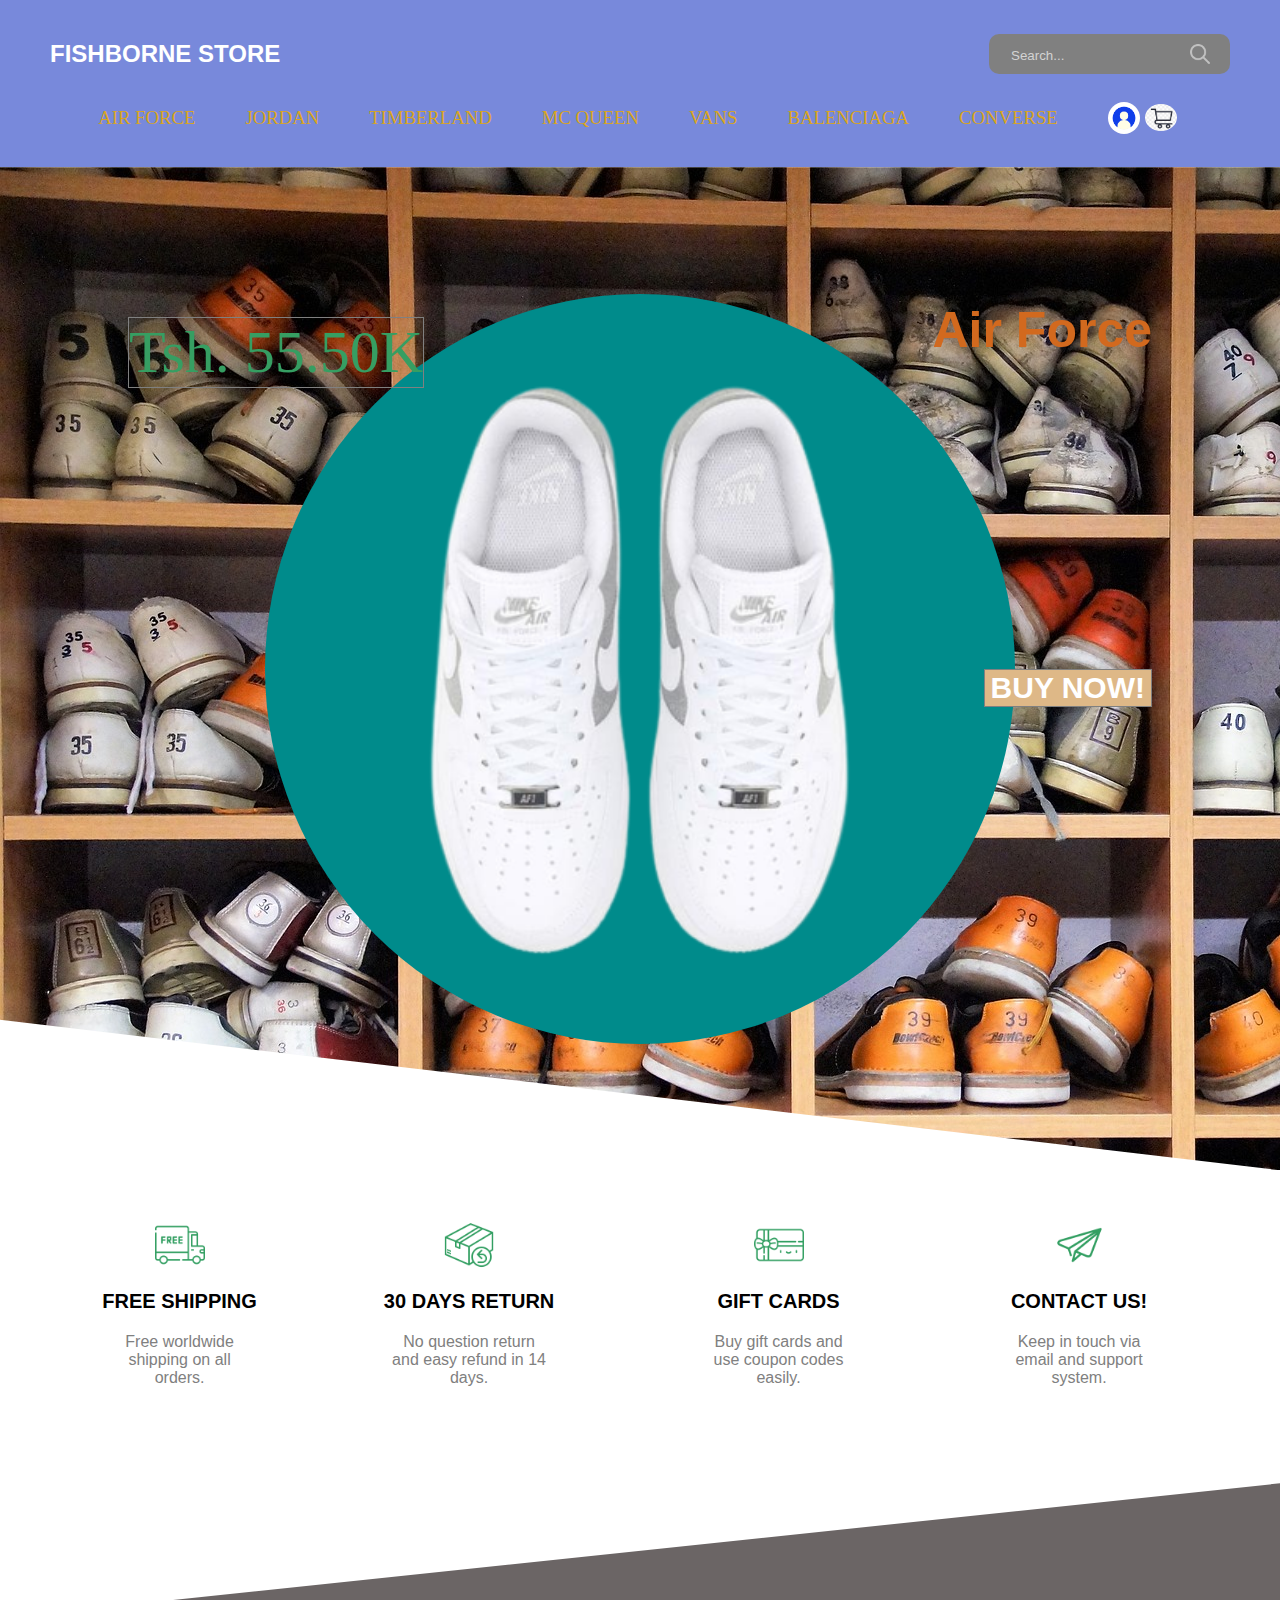
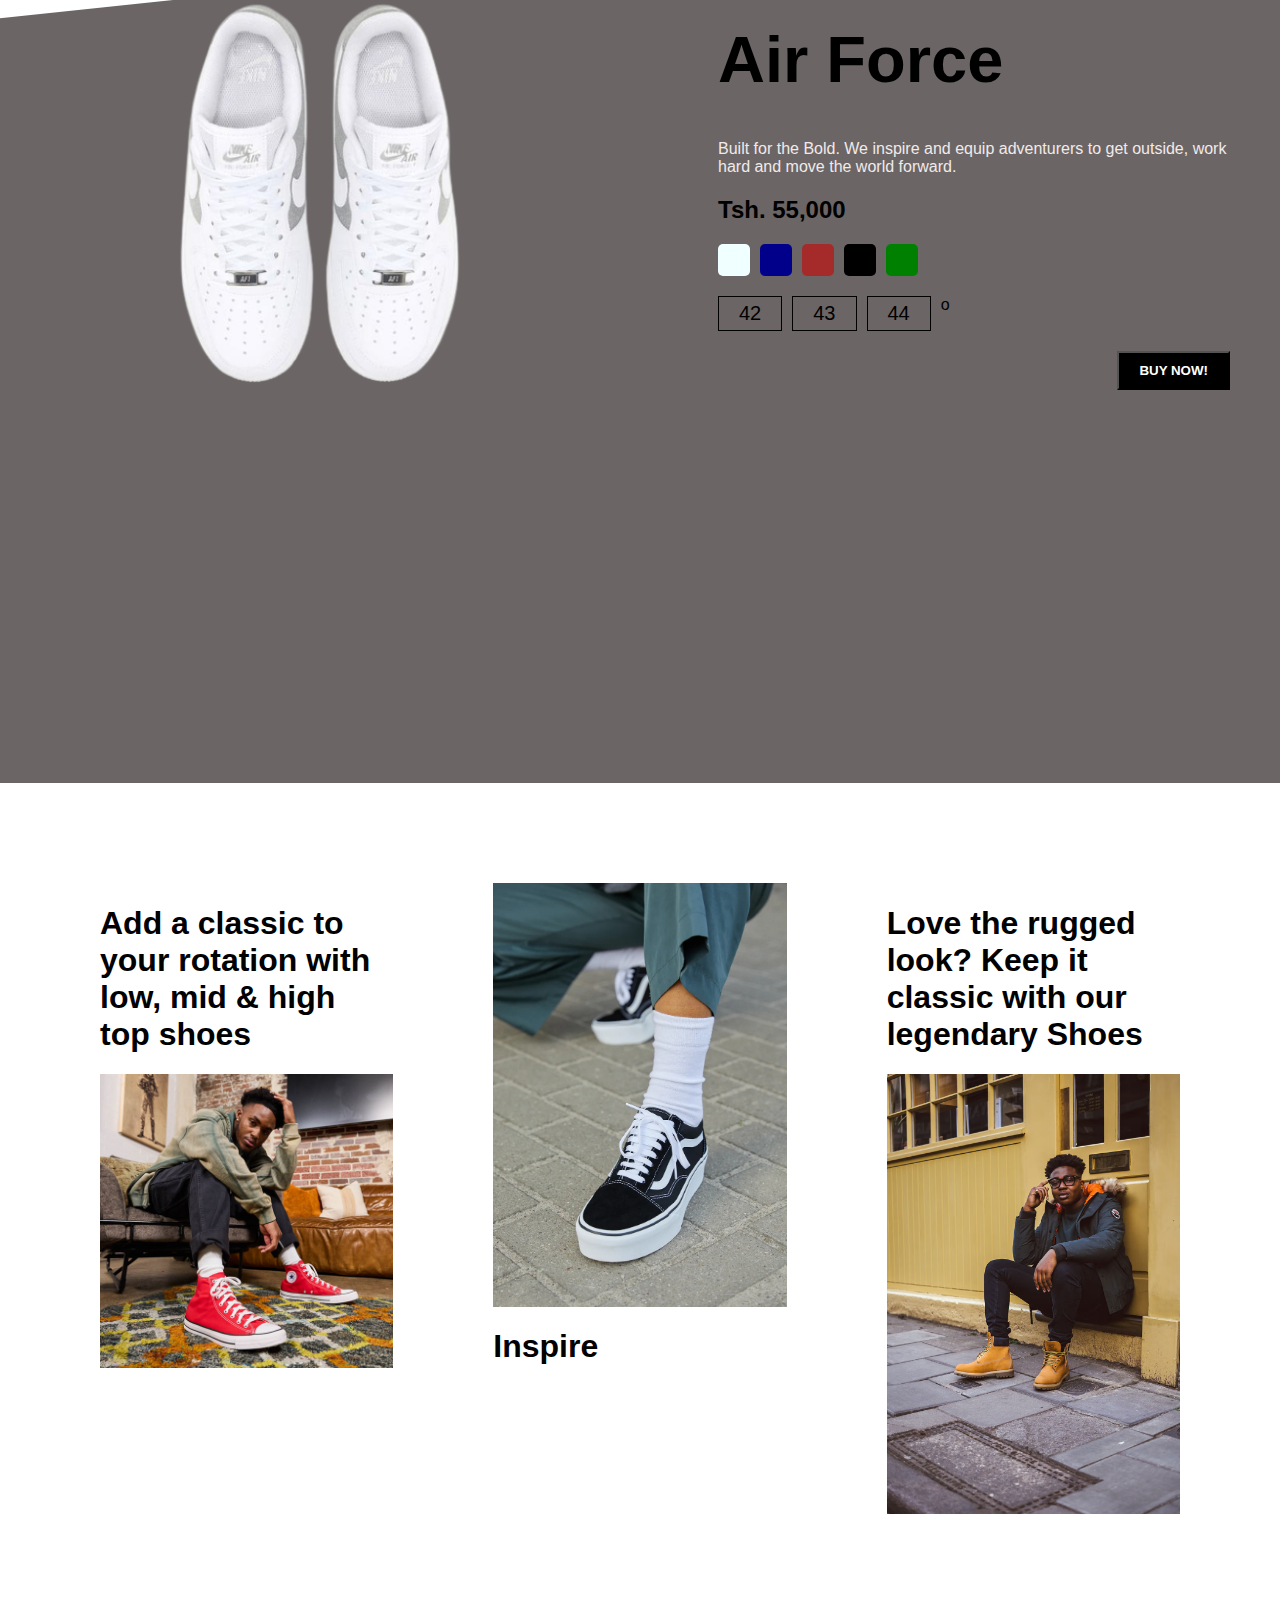
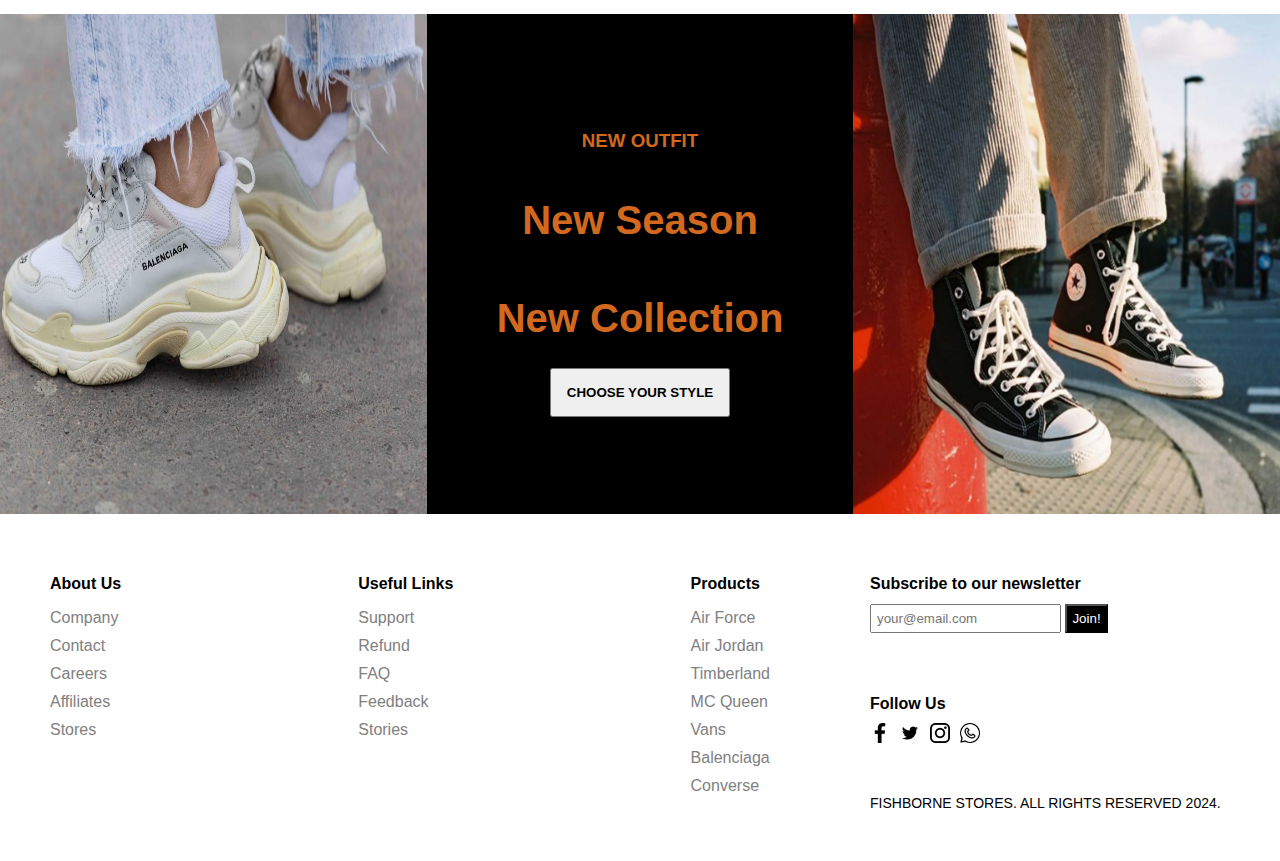
<file: ECOOMERCE/index.html>
<html lang="en">

<head>
    <meta charset="UTF-8">
    <meta http-equiv="X-UA-Compatible" content="IE=edge">
    <meta name="viewport" content="width=device-width, initial-scale=1.0">
    <link rel="preconnect" href="https://fonts.googleapis.com">
<link rel="preconnect" href="https://fonts.gstatic.com" crossorigin>
<link href="https://fonts.googleapis.com/css2?family=League+Spartan:wght@500&family=Nunito&family=Palanquin+Dark:wght@500&family=Roboto+Slab:wght@700&display=swap" rel="stylesheet">
    <link rel="stylesheet" href="style.css">
    <title>FISHE STORE &trade;</title>
</head>

<body>
    <nav id="nav">
        <div class="navTop">
            <div class="navItem">
                <h2>FISHBORNE STORE</h2>
                <!-- <img src="./img/sneakers.png" alt=""> -->
            </div>
            <div class="navItem">
                <div class="search">
                    <input type="text" placeholder="Search..." class="searchInput">
                    <img src="./img/search.png" width="20" height="20" alt="" class="searchIcon">
                </div>
            </div>
                      </div>
        </div>
        <div class="navBottom">
            <h3 class="menuItem">AIR FORCE</h3>
            <h3 class="menuItem">JORDAN</h3>
            <h3 class="menuItem">TIMBERLAND</h3>
            <h3 class="menuItem">MC QUEEN</h3>
            <h3 class="menuItem">VANS</h3>
            <h3 class="menuItem">BALENCIAGA</h3>
            <h3 class="menuItem">CONVERSE</h3>
           <a href="reg/login.html" target="_blank"><img src="./reg/login.png" id="loginImg"></a>
          <a href="" target="_blank"><img src="./reg/cart.png" id="cartImg"></a>      
        </div>
    </nav>
    <div class="slider">
        <div class="sliderWrapper">
            <div class="sliderItem">
                <img src="./img/air.png" alt="" class="sliderImg" id="firsts">
                <div class="sliderBg"></div>
                <h1 class="sliderTitle">Air Force</h1>
                <h2 class="sliderPrice">Tsh. 55.50K</h2>
                <a href="#product">
                    <button class="buyButton">BUY NOW!</button>
                </a>
            </div>
            <div class="sliderItem">
                <img src="./img/jordan.png" alt="" class="sliderImg" id="jordan">
                <div class="sliderBg"></div>
                <h1 class="sliderTitle">Air Jordan</h1>
                <h2 class="sliderPrice">Tsh. 75.00K</h2>
                <a href="#product">
                    <button class="buyButton">BUY NOW!</button>
                </a>
            </div>
            <div class="sliderItem">
                <img src="./img/tmberland.png" alt="" class="sliderImg" id="thirds">
                <div class="sliderBg"></div>
                <h1 class="sliderTitle">Timberland</h1>
                <h2 class="sliderPrice">Tsh. 105.50K</h2>
                <a href="#product">
                    <button class="buyButton">BUY NOW!</button>
                </a>
            </div>
            <div class="sliderItem">
                <img src="./img/mcqueen.png" alt="" class="sliderImg" id="crater">
                <div class="sliderBg"></div>
                <h1 class="sliderTitle.">Alexandar<br> Mc Queen</h1>
                <h2 class="sliderPrice">Tsh. 85.50K</h2>
                <a href="#product">
                    <button class="buyButton">BUY NOW!</button>
                </a>
            </div>
            <div class="sliderItem">
                <img src="./img/oldvans.jpg" alt="" class="sliderImg" id="vans">
                <div class="sliderBg"></div>
                <h1 class="sliderTitle">Vans</h1>
                <h2 class="sliderPrice">Tsh. 45.00K</h2>
                <a href="#product">
                    <button class="buyButton">BUY NOW!</button>
                </a>
            </div>
            <div class="sliderItem">
                <img src="./img/blnnc.jpg" alt="" class="sliderImg" id="balenciaga">
                <div class="sliderBg"></div>
                <h1 class="sliderTitle">Balenciaga</h1>
                <h2 class="sliderPrice">Tsh. 75.00K</h2>
                <a href="#product">
                    <button class="buyButton">BUY NOW!</button>
                </a>
            </div>
            <div class="sliderItem">
                <img src="./img/converse.jpg" alt="" class="sliderImg" id="converse">
                <div class="sliderBg"></div>
                <h1 class="sliderTitle">Converse</h1>
                <h2 class="sliderPrice">Tsh. 45.00K</h2>
                <a href="#product">
                    <button class="buyButton">BUY NOW!</button>
                </a>
            </div>
            
        </div>
       
    </div>
   
    <div class="features">
        <div class="feature">
            <img src="./img/shipping.png" alt="" class="featureIcon">
            <span class="featureTitle">FREE SHIPPING</span>
            <span class="featureDesc">Free worldwide shipping on all orders.</span>
        </div>
        <div class="feature">
            <img class="featureIcon" src="./img/return.png" alt="">
            <span class="featureTitle">30 DAYS RETURN</span>
            <span class="featureDesc">No question return and easy refund in 14 days.</span>
        </div>
        <div class="feature">
            <img class="featureIcon" src="./img/gift.png" alt="">
            <span class="featureTitle">GIFT CARDS</span>
            <span class="featureDesc">Buy gift cards and use coupon codes easily.</span>
        </div>
        <div class="feature">
            <img class="featureIcon" src="./img/contact.png" alt="">
            <span class="featureTitle">CONTACT US!</span>
            <span class="featureDesc">Keep in touch via email and support system.</span>
        </div>
    </div>

    <div class="product" id="product">
        <img src="./img/air.png" alt="" class="productImg">
        <div class="productDetails">
            <h1 class="productTitle">Air Force</h1>            
            <p class="productDesc">Built for the Bold. We inspire and equip adventurers to get outside, work hard and move the world forward.</p>
            <h2 class="productPrice">Tsh. 55,000</h2>           
            <div class="colors">
                <div class="color"></div>
                <div class="color"></div>
                <div class="color"></div>
                <div class="color"></div>
                <div class="color"></div>
            </div>
            <div class="sizes">
                <div class="size">42</div>
                <div class="size">43</div>
                <div class="size">44</div>o
            </div>
            <button class="productButton">BUY NOW!</button>
        </div>
        <div class="payment">
            <h1 class="payTitle">Personal Information</h1>
            <label>Full Name</label>
            <input type="text" placeholder="Jane Ally" class="payInput">
            <label>Phone Number</label>
            <input type="text" placeholder="+255 765 123 456" class="payInput">
            <label>Address</label>
            <input type="text" placeholder="MUST, Mbeya" class="payInput">
            <h1 class="payTitle">Payment Information</h1>
            <div class="cardIcons">
                <img src="./img/mpesa.png" width="40" alt="" class="cardIcon">
                <img src="./img/airtel.jpg" alt="" width="40" class="cardIcon">
                <img src="./img/tigopesa.png" width="40" alt="" class="cardIcon">
                <img src="./img/visa.png" width="40" alt="" class="cardIcon">
                <img src="./img/master.png" width="40" alt="" class="cardIcon">
            </div>
            <input type="password" class="payInput" placeholder="Card Number">
            <div class="cardInfo">
                <input type="text" placeholder="mm" class="payInput sm">
                <input type="text" placeholder="yyyy" class="payInput sm">
                <input type="text" placeholder="cvv" class="payInput sm">
            </div>
            <button class="payButton">Checkout!</button>
            <span class="close">X</span>
        </div>
    </div>
    <div class="gallery">
        <div class="galleryItem">
            <h1 class="galleryTitle">Add a classic to your rotation with low, mid & high top shoes</h1>
            <img src="./img/boyhood.jpg"
                alt="" class="galleryImg">
        </div>
        <div class="galleryItem">
            <img src="./img/oldies.jpg" alt="" class="galleryImg">
            <h1 class="galleryTitle">Inspire</h1>
        </div>
        <div class="galleryItem">
            <h1 class="galleryTitle">Love the rugged look? Keep it classic with our legendary Shoes</h1>
            <img src="./img/imgtm.jpg"
                alt="" class="galleryImg">
        </div>
    </div>
    <div class="newSeason">
        <div class="nsItem">
            <img src="./img/dady.jpg"
                alt="" class="nsImg">
        </div>
        <div class="nsItem">
            <h3 class="nsTitleSm">NEW OUTFIT</h3>
            <h1 class="nsTitle">New Season</h1>
            <h1 class="nsTitle">New Collection</h1>
            <a href="#nav">
                <button class="nsButton">CHOOSE YOUR STYLE</button>
            </a>
        </div>
        <div class="nsItem">
            <img src="./img/convese.jpg"
                alt="" class="nsImg">
        </div>
    </div>
    <footer>
        <div class="footerLeft">
            <div class="footerMenu">
                <h1 class="fMenuTitle">About Us</h1>
                <ul class="fList">
                    <li class="fListItem">Company</li>
                    <li class="fListItem">Contact</li>
                    <li class="fListItem">Careers</li>
                    <li class="fListItem">Affiliates</li>
                    <li class="fListItem">Stores</li>
                </ul>
            </div>
            <div class="footerMenu">
                <h1 class="fMenuTitle">Useful Links</h1>
                <ul class="fList">
                    <li class="fListItem">Support</li>
                    <li class="fListItem">Refund</li>
                    <li class="fListItem">FAQ</li>
                    <li class="fListItem">Feedback</li>
                    <li class="fListItem">Stories</li>
                </ul>
            </div>
            <div class="footerMenu">
                <h1 class="fMenuTitle">Products</h1>
                <ul class="fList">
                    <li class="fListItem">Air Force</li>
                    <li class="fListItem">Air Jordan</li>
                    <li class="fListItem">Timberland</li>
                    <li class="fListItem">MC Queen</li>
                    <li class="fListItem">Vans</li>
                    <li class="fListItem">Balenciaga</li>
                    <li class="fListItem">Converse</li>
                </ul>
            </div>
        </div>
        <div class="footerRight">
            <div class="footerRightMenu">
                <h1 class="fMenuTitle">Subscribe to our newsletter</h1>
                <div class="fMail">
                    <input type="text" placeholder="your@email.com" class="fInput">
                    <button class="fButton">Join!</button>
                </div>
            </div>
            <div class="footerRightMenu">
                <h1 class="fMenuTitle">Follow Us</h1>
                <div class="fIcons">
                    <img src="./img/facebook.png" alt="" class="fIcon">
                    <img src="./img/twitter.png" alt="" class="fIcon">
                    <img src="./img/instagram.png" alt="" class="fIcon">
                    <img src="./img/whatsapp.png" alt="" class="fIcon">
                </div>
            </div>
            <div class="footerRightMenu">
                <span class="copyright">FISHBORNE STORES. ALL RIGHTS RESERVED 2024.</span>
            </div>            
                        </div>
    </footer>
    <script src="./app.js"></script>
</body>

</html>
</file>
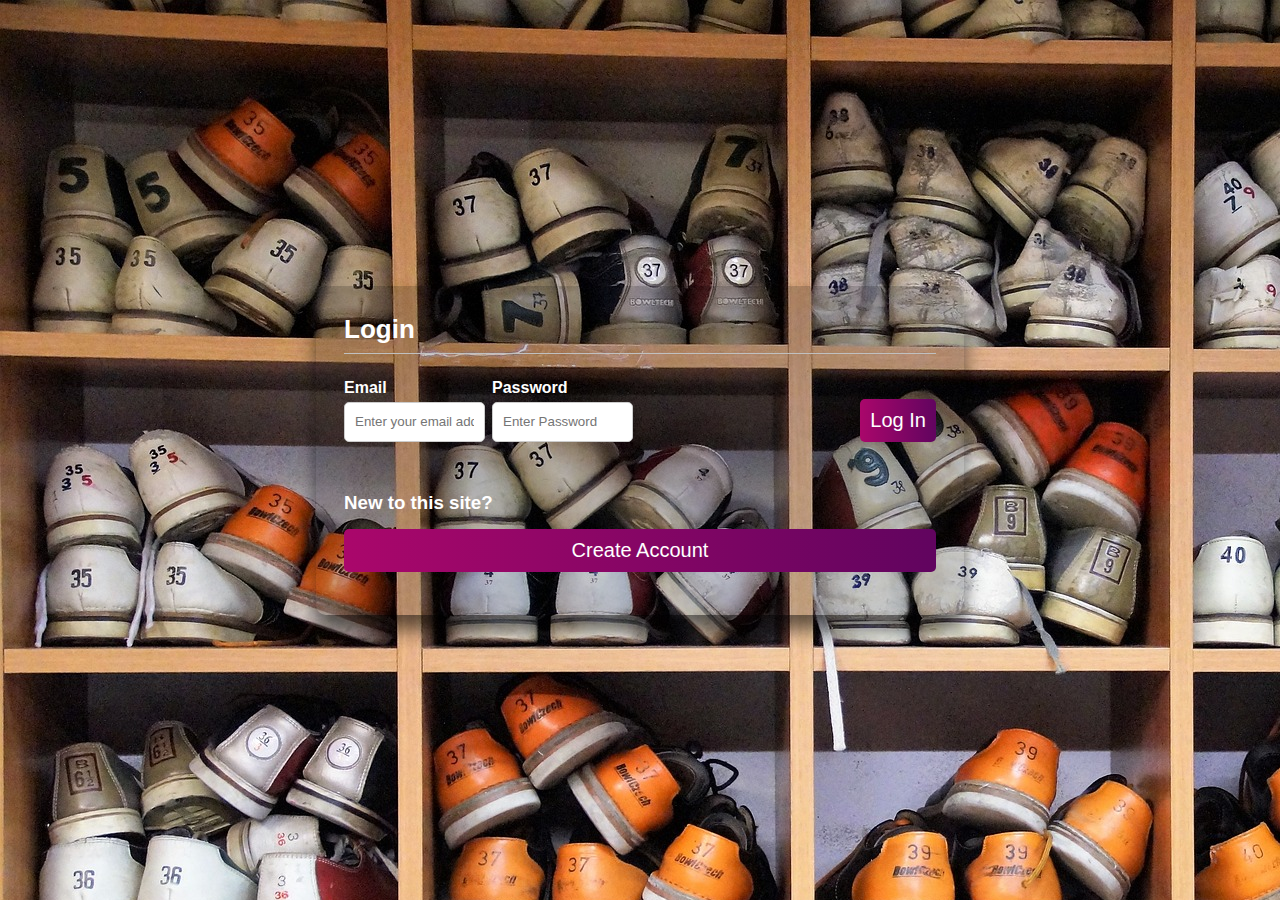
<file: ECOOMERCE/reg/login.html>
<!DOCTYPE html>
<html lang="en">
<head>
    <meta charset="UTF-8">
    <meta http-equiv="X-UA-Compatible" content="IE=edge">
    <meta name="viewport" content="width=device-width, initial-scale=1.0">
    <title>LogIn</title>
    <link rel="stylesheet" href="registration.css">
</head>
<body>
    <div class="container">
        <form action=""method="post">
            <h2>Login</h2>
            <div class="content">
                <div class="input-box">
                  <div class="input-box">
                    <label for="email">Email</label>
                    <input type="text" placeholder="Enter your email address" name="email"required>
                </div><br>
                <div class="input-box">
                    <label for="password">Password</label>
                    <input type="password" placeholder="Enter Password" name="password"required>
                </div><br>
              </div>
              <div class="button-container">
            <button class="reg">
                    <a href="index.html" onclick="ToggleEvent">Log In </a>
            </button>
                </div>
            </div>
            <h3>New to this site?</h3>
            <div class="button-container">    
                <button class="reg">
                        <a href="reg.html" onclick="ToggleEvent">Create Account</a>
                </button>
                    </div>
                
        </form>
    </div>
    
</body>
</html>
</file>
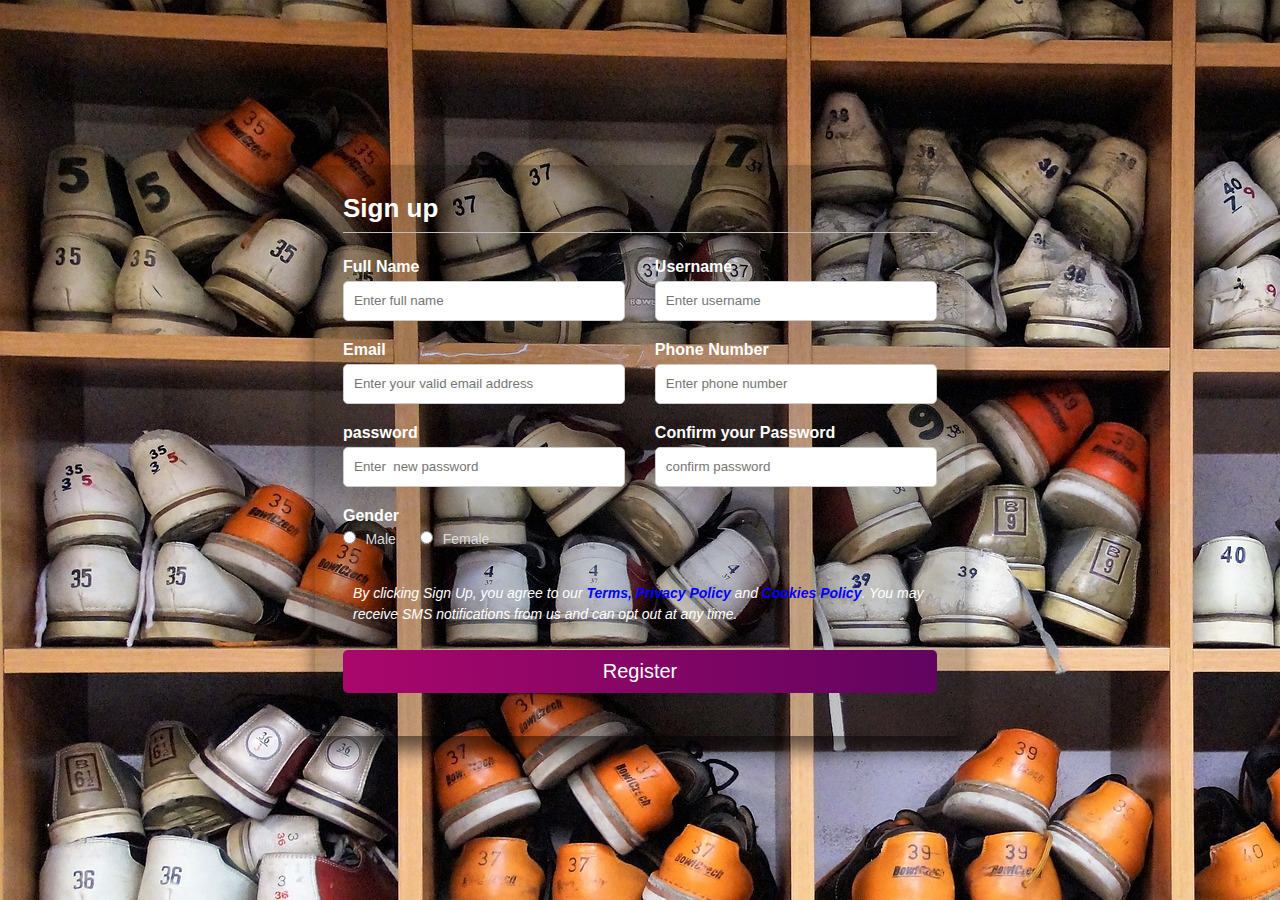
<file: ECOOMERCE/reg/reg.html>
<!DOCTYPE html>
<html lang="en">
<head>
    <meta charset="UTF-8">
    <meta http-equiv="X-UA-Compatible" content="IE=edge">
    <meta name="viewport" content="width=device-width, initial-scale=1.0">
    <title>Registration</title>
    <link rel="stylesheet" href="registration.css">
</head>
<body>
    <div class="container">
        <form action=""method="post">
            <h2>Sign up</h2>
            <div class="content">
                <div class="input-box">
                    <label for="name">Full Name</label>
                    <input type="text" placeholder="Enter full name" name="name"required>
                </div>
                <div class="input-box">
                    <label for="username">Username</label>
                    <input type="text" placeholder="Enter username" name="uname"required>
                </div>
                <div class="input-box">
                    <label for="email">Email</label>
                    <input type="text" placeholder="Enter your valid email address" name="email"required>
                </div>
                <div class="input-box">
                    <label for="phone">Phone Number</label>
                    <input type="text" placeholder="Enter phone number" name="phone"required>
                </div>
                <div class="input-box">
                    <label for="password">password</label>
                    <input type="text" placeholder="Enter  new password" name="password"required>
                </div>
                <div class="input-box">
                    <label for="confirm password">Confirm your Password</label>
                    <input type="text" placeholder="confirm password" name="confirm password"required>
                </div>
                <span class="gender-title">Gender</span>
                <div class="gender-category">
                    <input type="radio" name="gender" id="male">
                    <label for="male">Male</label>
                    <input type="radio" name="gender" id="female">
                    <label for="male">Female</label>
                </div>
            </div>
            <div class="alert">
                <p>
                    By clicking Sign Up, you agree to our <a href="#">Terms,</a> <a href="#"> Privacy Policy</a> and <a href="#">Cookies Policy</a>. You may receive SMS notifications from us and can opt out at any time.
                </p>
            </div>
            <div class="button-container">
            <button class="reg">
                    <a href="index.html" onclick="ToggleEvent">Register</a>
            </button>
                </div>
            </div>
        </form>
    </div>
    
</body>
</html>
</file>
<file: ECOOMERCE/style.css>
html {
  scroll-behavior: smooth;
  font-family: 'League Spartan', sans-serif;
font-family: 'Nunito', sans-serif;
font-family: 'Palanquin Dark', sans-serif;
font-family: 'Roboto Slab', serif;
  
}

body {
  font-family: "Lato", sans-serif;
  padding: 0;
  margin: 0;
}

nav {
  /* background-color: #111; */
  background-color: #7889db;
  color: white;
  padding: 20px 50px;
}

.navTop {
  display: flex;
  align-items: center;
  justify-content: space-between;
}

.search {
  display: flex;
  align-items:end;
  background-color: gray;
  padding: 10px 20px;
  border-radius: 10px;
}

.searchInput {
  border: none;
  background-color: transparent;
}

.searchInput::placeholder {
  color: lightgray;
}

.limitedOffer {
  font-size: 20px;
  border-bottom: 2px solid rgb(194, 40, 156);
  cursor: pointer;
}

.navBottom {
  display: flex;
  align-items: center;
  justify-content: center;
}

.menuItem {
  margin-right: 50px;
  cursor: pointer;
  color: goldenrod;
  font-weight: 400;
  font-family: 'fantasy';
}

.headbutton {
  border-radius: 15%;
  background-color: #7889db;
  width: fit-content;
  height: fit-content;
  border: none;
}

.slider {
  background: url(img/shoesrack.jpg);
  /* background: url("https://images.unsplash.com/photo-1604147495798-57beb5d6af73?ixlib=rb-1.2.1&ixid=MnwxMjA3fDB8MHxwaG90by1wYWdlfHx8fGVufDB8fHx8&auto=format&fit=crop&w=2370&q=80"); */
  clip-path: polygon(0 0, 100% 0, 100% 100%, 0 85%);
  overflow: hidden;
}

.sliderWrapper {
  display: flex;
  width: 700vw;
  transition: all 1.5s ease-in-out;
}


.sliderItem {
  width: 100vw;
  display: flex;
  align-items: center;
  justify-content: center;
  position: relative;
}

.sliderBg {
  width: 750px;
  height: 750px;
  border-radius: 50%;
  position:absolute;
}

.sliderImg {
  z-index: 1;
  border-radius: 50%;
}
#firsts{
  width: 60rem;
}
#jordan{
  width:50rem;
  transform: rotate(20deg);
}
#thirds{
  width: 50rem;
  transform: rotate(20deg);
  /* filter: invert(100%); */
}
#crater{
  width: 50rem;
}
#vans{
  width: 50rem;
}
#balenciaga{
  width: 70rem;
}
#converse{
  width: 70rem;
}
.sliderTitle {
  position: absolute;
  top: 10%;
  right: 10%;
  font-size: 50px;
  font-weight: 900;
  text-align: center;
  color:chocolate;
  z-index: 1;
}



.sliderPrice {
  position: absolute;
  top: 10%;
  left: 10%;
  font-size: 60px;
  font-weight: 300;
  font-family:cursive;
  text-align: center;
  color: white;
  border: 1px solid gray;
  z-index: 1;
}

.buyButton {
  position: absolute;
  top: 50%;
  right: 10%;
  font-size: 30px;
  font-weight: 900;
  color: white;
  border: 1px solid gray;
  background-color: burlywood;
  z-index: 1;
  cursor: pointer;
}

.buyButton:hover {
  background-color: white;
  color: black;
}

.sliderItem:nth-child(1) .sliderBg {
  background-color:darkcyan;
}
.sliderItem:nth-child(2) .sliderBg {
  background-color: rebeccapurple;
}


.sliderItem:nth-child(1) .sliderPrice {
  color: #369e62;
}
.sliderItem:nth-child(2) .sliderPrice {
  color: white;
}
.sliderItem:nth-child(3) .sliderPrice {
  color: teal;
}
.sliderItem:nth-child(4) .sliderPrice {
  color: cornflowerblue;
}
.sliderItem:nth-child(5) .sliderPrice {
  color: cornsilk;
}

.features {
  display: flex;
  align-items: center;
  justify-content: space-between;
  padding: 50px;
}

.feature {
  display: flex;
  flex-direction: column;
  align-items: center;
  text-align: center;
}

.featureIcon {
  width: 50px;
  height: 50px;
}

.featureTitle {
  font-size: 20px;
  font-weight: 600;
  margin: 20px;
}

.featureDesc {
  color: gray;
  width: 50%;
  height: 100px;
}

.product {
  height: 100vh;
  background-color: rgb(107, 101, 101);
  position: relative;
  clip-path: polygon(0 15%, 100% 0, 100% 100%, 0% 100%);
}

.payment {
  width: 500px;
  height: 500px;
  background-color: white;
  position: absolute;
  top: 0;
  bottom: 0;
  left: 0;
  right: 0;
  margin: auto;
  padding: 10px 50px;
  display: none;
  flex-direction: column;
  -webkit-box-shadow: 0px 0px 13px 2px rgba(0, 0, 0, 0.3);
  box-shadow: 0px 0px 13px 2px rgba(0, 0, 0, 0.3);
}

.payTitle {
  font-size: 20px;
  color: lightgray;
}

label {
  font-size: 14px;
  font-weight: 300;
}

.payInput {
  padding: 10px;
  margin: 10px 0px;
  border: none;
  border-bottom: 1px solid gray;
}

.payInput::placeholder {
  color: rgb(163, 163, 163);
}

.cardIcons {
  display: flex;
}

.cardIcon {
  margin-right: 15px;
}

.cardInfo {
  display: flex;
  justify-content: space-between;
}

.sm {
  width: 30%;
}

.payButton {
  position: absolute;
  height: 40px;
  bottom: -40;
  width: 100%;
  left: 0;
  -webkit-box-shadow: 0px 0px 13px 2px rgba(0, 0, 0, 0.3);
  box-shadow: 0px 0px 13px 2px rgba(0, 0, 0, 0.3);
  background-color: #369e62;
  color: white;
  border: none;
  cursor: pointer;
}

.close {
  width: 20px;
  height: 20px;
  position: absolute;
  background-color: gray;
  color: white;
  top: 10px;
  right: 10px;
  display: flex;
  align-items: center;
  justify-content: center;
  cursor: pointer;
  padding: 2px;
}

.productImg {
  width: 50%;
  margin-top: 6rem;
}

.productDetails {
  position: absolute;
  top: 5%;
  right: 0;
  width: 40%;
  padding: 50px;
}

.productTitle {
  font-size: 65px;
  font-weight: 900;
}

.productDesc {
  font-style: 24px;
  color: rgb(241, 234, 234);
}

.colors,
.sizes {
  display: flex;
  margin-bottom: 20px;
}

.color {
  width: 32px;
  height: 32px;
  border-radius: 5px;
  background-color:azure;
  margin-right: 10px;
  cursor: pointer;
}
.color:nth-child(2) {
  background-color: darkblue;
}
.color:nth-child(3) {
  background-color:brown;
}
.color:nth-child(4) {
  background-color:black;
}

.color:last-child {
  background-color: green;
}

.size {
  padding: 5px 20px;
  border: 1px solid black;
  margin-right: 10px;
  cursor: pointer;
  font-size: 20px;
}

.productButton {
  float: right;
  padding: 10px 20px;
  background-color: black;
  color: white;
  font-weight: 600;
  cursor: pointer;
}

.productButton:hover {
  background-color: white;
  color: black;
}

.gallery {
  padding: 50px;
  display: flex;
}

.galleryItem {
  flex: 1;
  padding: 50px;
}

.galleryImg {
  width: 100%;
}

.newSeason {
  display: flex;
}

.nsItem {
  flex: 1;
  background-color: black;
  color: white;
  display: flex;
  flex-direction: column;
  align-items: center;
  justify-content: center;
  text-align: center;
}
.nsTitleSm {
  width: 100%;
  color: chocolate;
}

.nsImg {
  width: 100%;
  height: 500px;
}

.nsTitle {
  font-size: 40px;
  color: chocolate;
}

.nsButton {
  padding: 15px;
  font-weight: 600;
  cursor: pointer;
}

footer {
  display: flex;
}

.footerLeft {
  flex: 2;
  display: flex;
  justify-content: space-between;
  padding: 50px;
}

.fMenuTitle {
  font-size: 16px;
}

.fList {
  padding: 0;
  list-style: none;
}

.fListItem {
  margin-bottom: 10px;
  color: gray;
  cursor: pointer;
}

.footerRight {
  flex: 1;
  padding: 50px;
  display: flex;
  flex-direction: column;
  justify-content: space-between;
}

.fInput {
  padding: 5px;
}

.fButton {
  padding: 5px;
  background-color: black;
  color: white;
}

.fIcons{
  display: flex;
}

.fIcon{
  width: 20px;
  height: 20px;
  margin-right: 10px;
}

.copyright{
  font-weight: 300;
  font-size: 14px;
}

@media screen and (max-width:480px) {
  nav{
    padding: 20px;
  }

  .search{
    display: none;
  }

  .navBottom{
    flex-wrap: wrap;
  }

  .menuItem{
    margin: 20px;
    font-weight: 700;
    font-size: 20px;
  }

  .slider{
    clip-path: none;
  }

  .sliderImg{
    width: 90%;
  }

  .sliderBg{
    width: 100%;
    height: 100%;
  }

  .sliderTitle{
    display: none;
  }

  .sliderPrice{
    top: unset;
    bottom: -50;
    left: 0;
    background-color: lightgrey;
  }

  .buyButton{
    right: 0;
    top: 0;
  }

  .features{
    flex-direction: column;
  }

  .product{
    clip-path: none ;
    display: flex;
    flex-direction: column;
    align-items: center;
  }

  .productImg{
    width: 80%;
  }

  .productDetails{
    width: 100%;
    padding: 0;
    display: flex;
    flex-direction: column;
    align-items: center;
    text-align: center;
    position: relative;
    top: 0;
  }

  .productTitle{
    font-size: 50px;
    margin: 0;
  }

  .gallery{
    display: none;
  }

  .newSeason{
    flex-direction: column;
  }

  .nsItem:nth-child(2){
    padding: 50px;
  }

  footer{
    flex-direction: column;
    align-items: center;
  }

  .footerLeft{
    padding: 20px;
    width: 90%;
  }

  .footerRight{
    padding: 20px;
    width: 90%;
    align-items: center;
    background-color: whitesmoke;
  }
  #.copyright{
    font-weight: 200;
  }

  .payment{
    width: 90%;
    padding: 20px;
  }
  
}
#loginImg {
  width: 2rem;
  border-radius: 50%;
}
#cartImg{
  margin: 5px;
  width: 2rem;
  border-radius: 50%;
}
</file>
<file: ECOOMERCE/reg/registration.css>
*{
    padding: 0;
    margin: 0;
    font-family: sans-serif;
    box-sizing: border-box;
}
body{
    display: flex;
    justify-content: center;
    align-items: center;
    height: 100vh;
    background-image: url(shoesrack.jpg);
}
.container{
    max-width: 650px;
    padding: 28px;
    margin: 0 28px;
    border-radius: 10px;
    overflow: hidden;
    background: rgba(0,0,0,0.2);
    box-shadow: 0 15px 20px rgba(0,0,0,0.6);
}
h3 {
    color: #fff;
}
h2{
    font-size: 26px;
    font-weight: bold;
    text-align: left;
    color: #fff;
    padding-bottom: 8px;
    border-bottom: 1px solid silver;
}
.content{
    display: flex;
    flex-wrap: wrap;
    justify-content: space-between;
    padding: 20px 0;
}
.input-box{
    display: flex;
    flex-wrap: wrap;
    width: 50%;
    padding-bottom: 15px;
}
.input-box:nth-child(2n){
    justify-content: end;
}
.input-box label, .gender-title{
    width: 95%;
    color: #fff;
    font-weight: bold;
    margin: 5px 0;
}
.gender-title{
    font-size: 16px;
}
.input-box input{
    height: 40px;
    width: 95%;
    padding: 0 10px;
    border-radius: 5px;
    border: 1px solid #ccc;
    outline: none;
}
.input-box input:is(:focus, :valid){
    box-shadow: 0 3px 6px rgba(0,0,0,0.2);
}
.gender-category label{
    padding: 0 20px 0 5px;
    font-size: 14px;
}
.gender-category{
    color: gainsboro;
}
.gender-category label, .gender-category input{
    cursor: pointer;
}
.alert p{
    font-size: 14px;
    font-style: italic;
    color: #fff;
    margin: 5px 0;
    padding: 10px;
    line-height: 1.5;
}
.alert a{
    font-weight: bold;
    text-decoration: none;
    color: blue;
}
.alert a:hover{
    font-weight: bold;
    text-decoration: underline;
    color: white;
}
.button-container{
    margin: 15px 0;
}
.button-container button{
    width: 100%;
    margin-top: 10px;
    padding: 10px;
    display: block;
    font-size: 20px;
    color: #fff;
    border: none;
    border-radius: 5px;
    background-image: linear-gradient(to right, #aa076b, #61045f);
    cursor: pointer;
    transition: 0.3s;
} 
.button-container button:hover{
    background-image: linear-gradient(to right, #61045f, #aa076b);
}
.reg a{
    text-decoration: none;
    font: 200;
}


@media(max-width:600px){
    .container{
        min-width: 280px;
    }
    .content{
        max-height: 380px;
        overflow: auto;
    }
    .input-box{
        margin-bottom: 12px;
        width: 100%;
    }
    .input-box:nth-child(2n){
        justify-content: space-between;

    }
    .gender-category{
        display: flex;
        justify-content: space-between;
        width: 60%;
    }
    .content::-webkit-scrollbar{
        width: 0;
    }
}
.button-container button a{
    padding: 0;
    align-items: center;
    margin: 0;   
    cursor: pointer;
    color: #fff;
    
    
}
</file>
